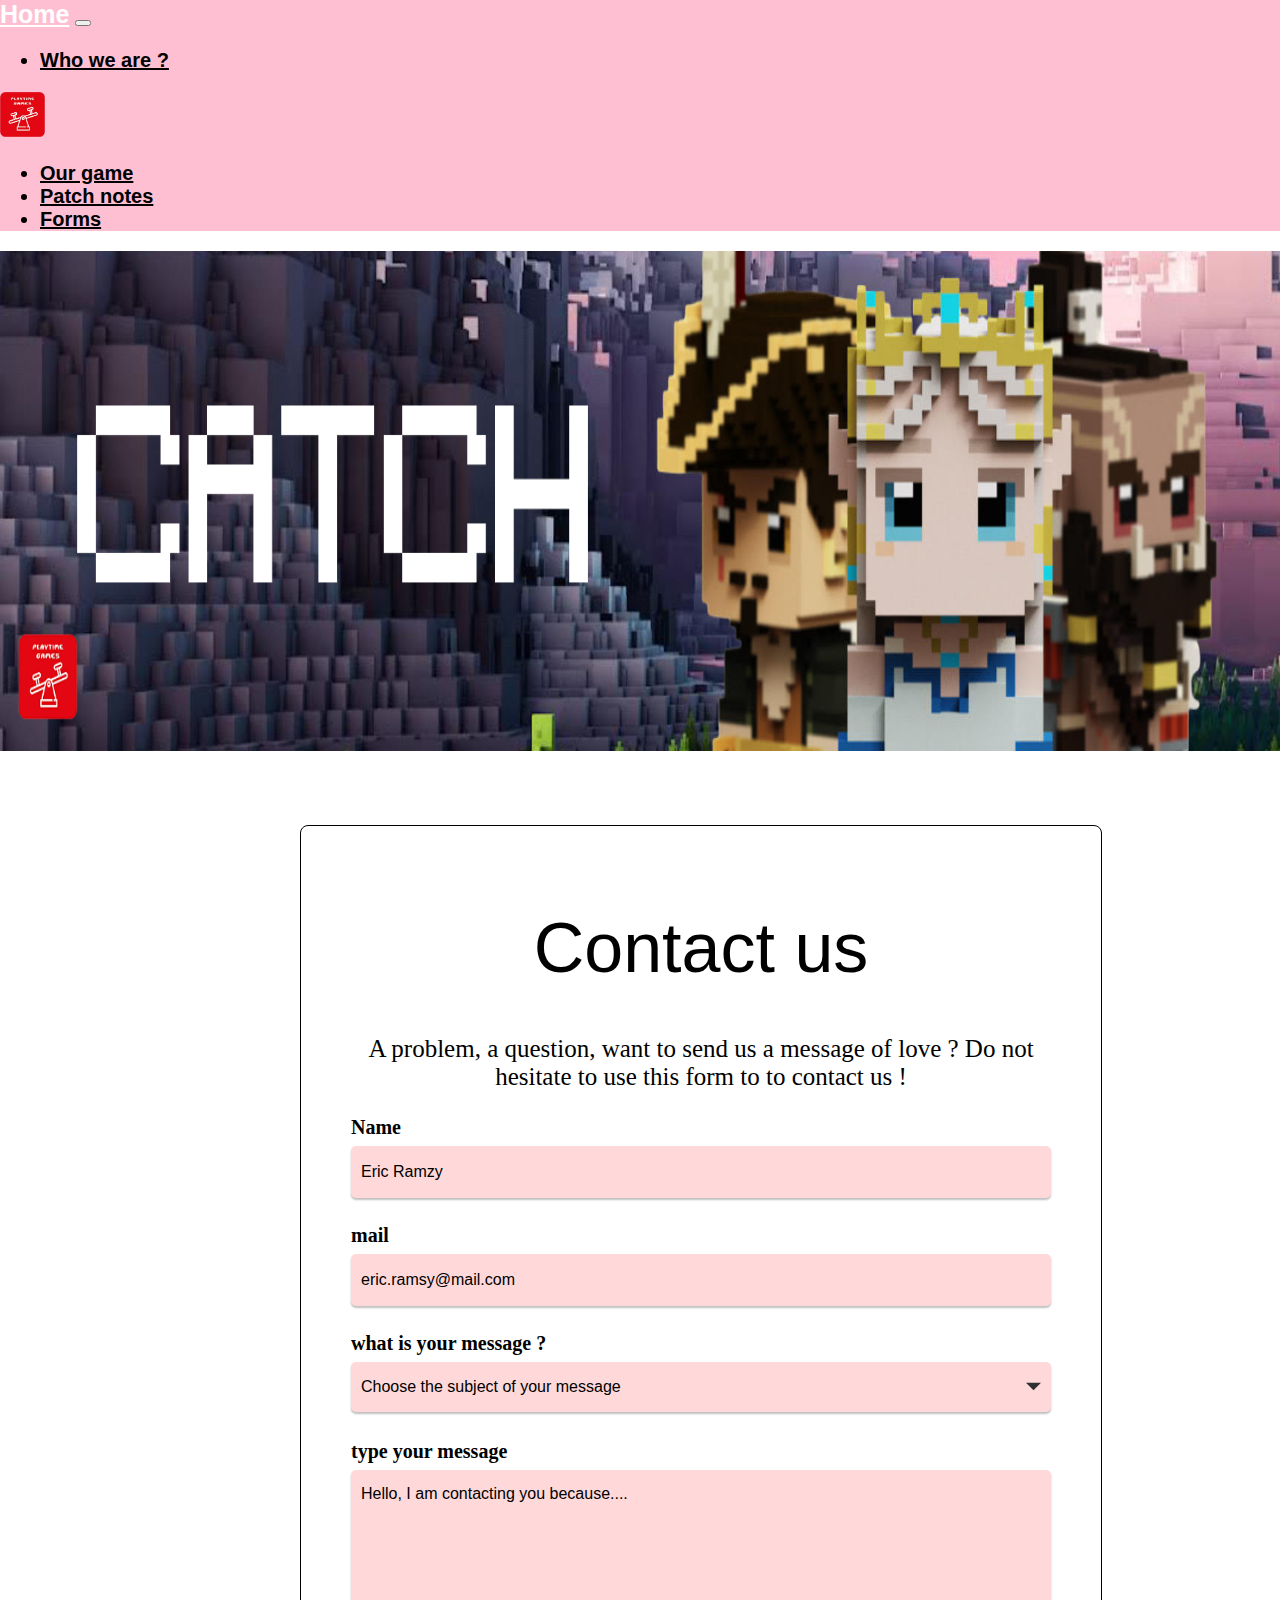
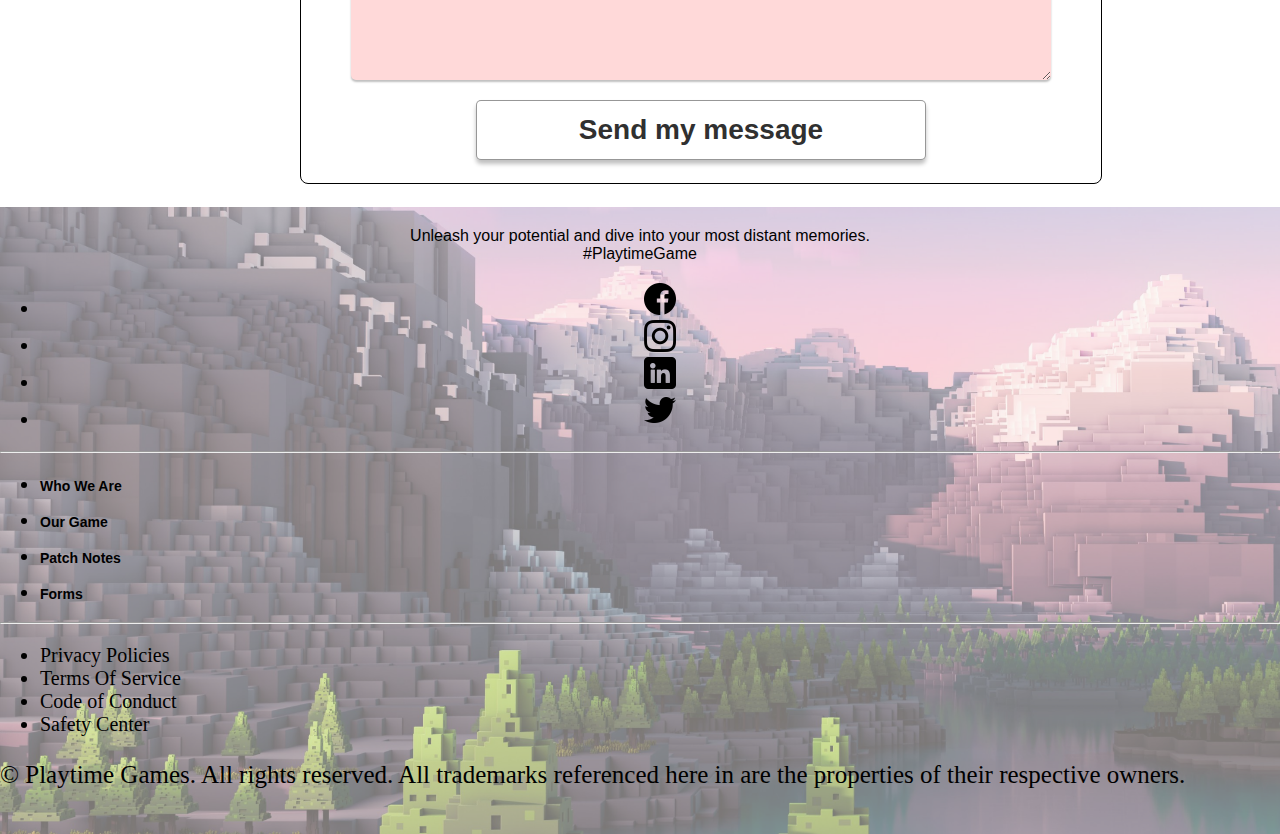
<file: forms.html>
<!DOCTYPE html>
<html lang="en">

    <head>
        <meta charset="UTF-8">
        <meta http-equiv="X-UA-Compatible" content="IE=edge">
        <meta name="viewport" content="width=device-width, initial-scale=1.0">
        <meta name="viewport" content="width=device-width"> 
        <title>Playtime Games</title>
        <link
            href="https://cdn.jsdelivr.net/npm/bootstrap@5.3.0-alpha2/dist/css/bootstrap.min.css"
            rel="stylesheet"
            integrity="sha384-aFq/bzH65dt+w6FI2ooMVUpc+21e0SRygnTpmBvdBgSdnuTN7QbdgL+OapgHtvPp"
            crossorigin="anonymous">
        <link rel="stylesheet" href="css/style.css">
        <link rel="preconnect" href="https://fonts.googleapis.com">
        <link rel="preconnect" href="https://fonts.gstatic.com" crossorigin>
        <link
            href="https://fonts.googleapis.com/css2?family=Oswald&family=Righteous&display=swap"
            rel="stylesheet">
        <link rel="shortcut icon" href="img/Logo/logo.png" type="image/x-icon">
    </head>


    <body>
        <nav class="navbar navbar-expand-lg bg-body-tertiary sticky fontTitre">
            <div class="container-fluid">
                <a class="navbar-brand colorPinkTransition"
                    href="index.html">Home</a>

                <button class="navbar-toggler" type="button"
                    data-bs-toggle="collapse"
                    data-bs-target="#navbarSupportedContent"
                    aria-controls="navbarSupportedContent" aria-expanded="false"
                    aria-label="Toggle navigation">
                    <span class="navbar-toggler-icon"></span>
                </button>
                <ul class="navbar-nav .ms-auto mb-2 mb-lg-0">
                    <li class="nav-item">
                        <a class="nav-link textNav" aria-current="page"
                            href="index.html#equipe">Who we are ?</a>
                    </li>

                </ul>

                <div class="collapse navbar-collapse justify-content-end"
                    id="navbarSupportedContent">
                    <img class="logoNavbar" src="img/Logo/logo.png" alt="Logo de
                        la
                        navbar">
                </div>


                <div class="collapse navbar-collapse justify-content-end"
                    id="navbarSupportedContent">
                    <ul class="navbar-nav .ms-auto mb-2 mb-lg-0">

                        <li class="nav-item">
                            <a class="nav-link textNav" aria-current="page"
                                href="jeu.html">Our game</a>
                        </li>
                        <li class="nav-item">
                            <a class="nav-link textNav" aria-current="page"
                                href="patch.html">Patch notes</a>
                        </li>
                        <li class="nav-item">
                            <a class="nav-link textNav" aria-current="page"
                                href="forms.html">Forms</a>
                        </li>
                    </ul>
                </div>

            </div>
        </nav>
        <img class="bannerImg" src="img/banner/playtimeGames.png" alt="Banner
            Marketing Challenge Playtimes Games Studio">
        <br>
        <br>
        <br>
        <br>


        <section>
            <div class="container">
                <div class="Contact_us">
                    <h1>Contact us</h1>
                    <p>A problem, a question, want to send us a
                        message
                        of love ? Do not hesitate to use this form to
                        to contact us !</p>
                    <form action="/page-traitement-donnees" method="post">
                        <div>
                            <label for="nom">Name</label>
                            <input type="text" id="nom" name="nom"
                                placeholder="Eric Ramzy" required>
                        </div>
                        <div>
                            <label for="email">mail</label>
                            <input type="email" id="email" name="email"
                                placeholder="eric.ramsy@mail.com" required>
                        </div>
                        <div>
                            <label for="sujet">what is your message ?</label>
                            <select name="sujet" id="sujet" required>
                                <option value="" disabled selected hidden>Choose
                                    the subject of your message</option>
                                <option value="Bugs">Bugs</option>
                                <option value="Advice">Advices</option>
                                <option value="Opinion">Opinion</option>
                                <option value="other">Other...</option>
                            </select>
                        </div>
                        <div>
                            <label for="message">type your message</label>
                            <textarea id="message" name="message"
                                placeholder="Hello, I am contacting you because...."
                                required></textarea>
                        </div>
                        <div>
                            <button type="submit">Send my message</button>
                        </div>
                    </form>
                </div>
            </div>

        </section>
        <br>

        <footer class="page-footer pt-5 pt-md-4">
            <div class="container">
                <div class="row justify-center justify-content-md-between">
                    <div class="col-md-6 col-lg-7 col-12 row no-gutters
                        align-items-center">
                        <div class="col-md-9 col-lg-10 col-8">
                            <p class="pageFooter__text p40">Unleash your
                                potential and dive into your most distant
                                memories.</p>
                        </div>
                    </div>
                    <div class="col-md-6 col-lg-5 col-12 row
                        align-items-center">
                        <div class="col-md-12 col-lg-4 d-none d-sm-block">
                            <p class="pageFooter__text">#PlaytimeGame</p>
                        </div>

                        <ul class="col-md-12 col-lg-8 col-12 row
                            justify-content-around justify-content-md-end mg
                            list-unstyled">
                            <li class="col-auto mn text-center">
                                <a href="" title="Facebook" target="_blank"
                                    class="gtm-site-main page-footer__social">
                                    <i class="icon-facebook">
                                        <img src="img/reseau/facebook.png"
                                            alt="logo facebook playtime Games">
                                    </i>
                                </a>
                            </li>
                            <li class="col-auto mn text-center">
                                <a href="" title="Instagram" target="_blank"
                                    class="gtm-site-main page-footer__social">
                                    <i class="icon-instagram">
                                        <img src="img/reseau/instagram.png"
                                            alt="logo instagram playtime Games">
                                    </i>
                                </a>
                            </li>
                            <li class="col-auto mn text-center">
                                <a href="" title="linkedin" target="_blank"
                                    class="gtm-site-main page-footer__social">
                                    <i class="icon-linkedin">
                                        <img src="img/reseau/linkedin.png"
                                            alt="logo linkedin playtime Games">
                                    </i>
                                </a>
                            </li>
                            <li class="col-auto mn text-center">
                                <a href="" title="twitter" target="_blank"
                                    class="gtm-site-main page-footer__social">
                                    <i class="icon-twitter">
                                        <img src="img/reseau/twitter.png"
                                            alt="logo twitter playtime Games">
                                    </i>
                                </a>
                            </li>
                        </ul>
                    </div>
                </div>
            </div>

            <hr class="d-none d-md-block">

            <div class="container px-4">
                <div class="row no-gutters justify-content-md-between pl-2">
                    <div class="row no-gutters justify-content-md-between
                        list-unstyled w-100">
                        <ul class="row no-gutters justify-content-md-between
                            list-unstyled w-100">
                            <li class="menu-item menu-item-type-post_type
                                menu-item-object-page menu-item-4642 col-md-auto
                                col-6">
                                <a href="index.html#equipe" title="Who are we"
                                    class="gtm-site-main page-footer__links
                                    page-footer__white">Who we are</a>
                            </li>
                            <li class="menu-item menu-item-type-post_type
                                menu-item-object-page menu-item-4642 col-md-auto
                                col-6">
                                <a href="jeu.html" title="our game"
                                    class="gtm-site-main page-footer__links
                                    page-footer__white">Our game</a>
                            </li>
                            <li class="menu-item menu-item-type-post_type
                                menu-item-object-page menu-item-4642 col-md-auto
                                col-6">
                                <a href="patch.html" title="Patch Notes"
                                    class="gtm-site-main page-footer__links
                                    page-footer__white">Patch notes</a>
                            </li>
                            <li class="menu-item menu-item-type-post_type
                                menu-item-object-page menu-item-4642 col-md-auto
                                col-6">
                                <a href="forms.html" title="Forms"
                                    class="gtm-site-main page-footer__links
                                    page-footer__white">Forms</a>
                            </li>
                        </ul>
                    </div>
                </div>
            </div>

            <hr class="d-block d-md-none">

            <div class="container">
                <ul class="d-flex flex-wrap pt-4 no-gutters
                    justify-content-md-between list-unstyled">
                    <li class="menu-item menu-item-type-post_type
                        menu-item-object-page menu-item-4633 col-6 col-md-auto">Privacy
                        Policies</li>
                    <li class="menu-item menu-item-type-post_type
                        menu-item-object-page menu-item-4633 col-6 col-md-auto">Terms
                        Of Service</li>
                    <li class="menu-item menu-item-type-post_type
                        menu-item-object-page menu-item-4633 col-6 col-md-auto">Code
                        of Conduct</li>
                    <li class="menu-item menu-item-type-post_type
                        menu-item-object-page menu-item-4633 col-6 col-md-auto">Safety
                        Center</li>
                </ul>
            </div>

            <div class="container py-4">
                <div class="row align-items-center">
                    <div class="col-md-12 col-lg-12 col-12 text-center">
                        <p class="font-size-md text-white text-left">&copy;
                            Playtime Games. All rights reserved. All trademarks
                            referenced here in are the properties of their
                            respective owners.</p>
                    </div>
                </div>
            </div>

        </footer>
    </body>
</html>
</file>
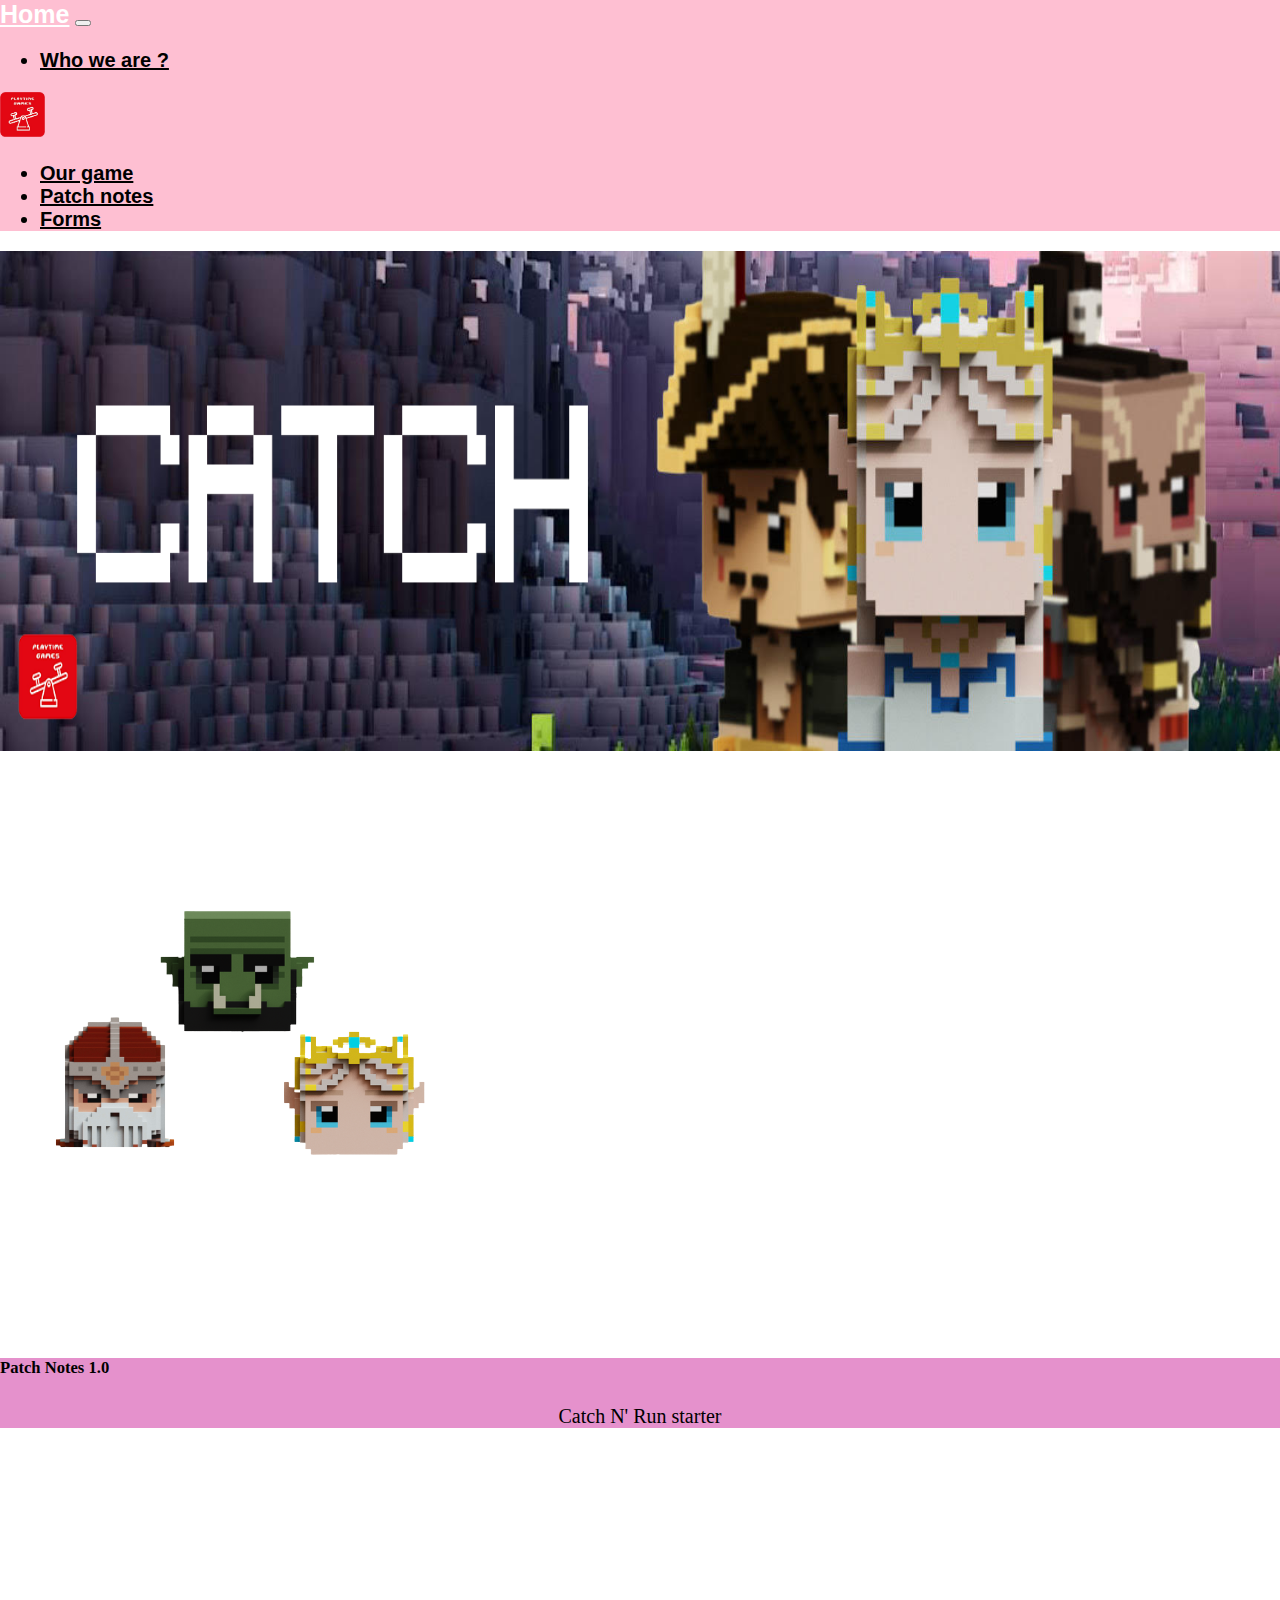
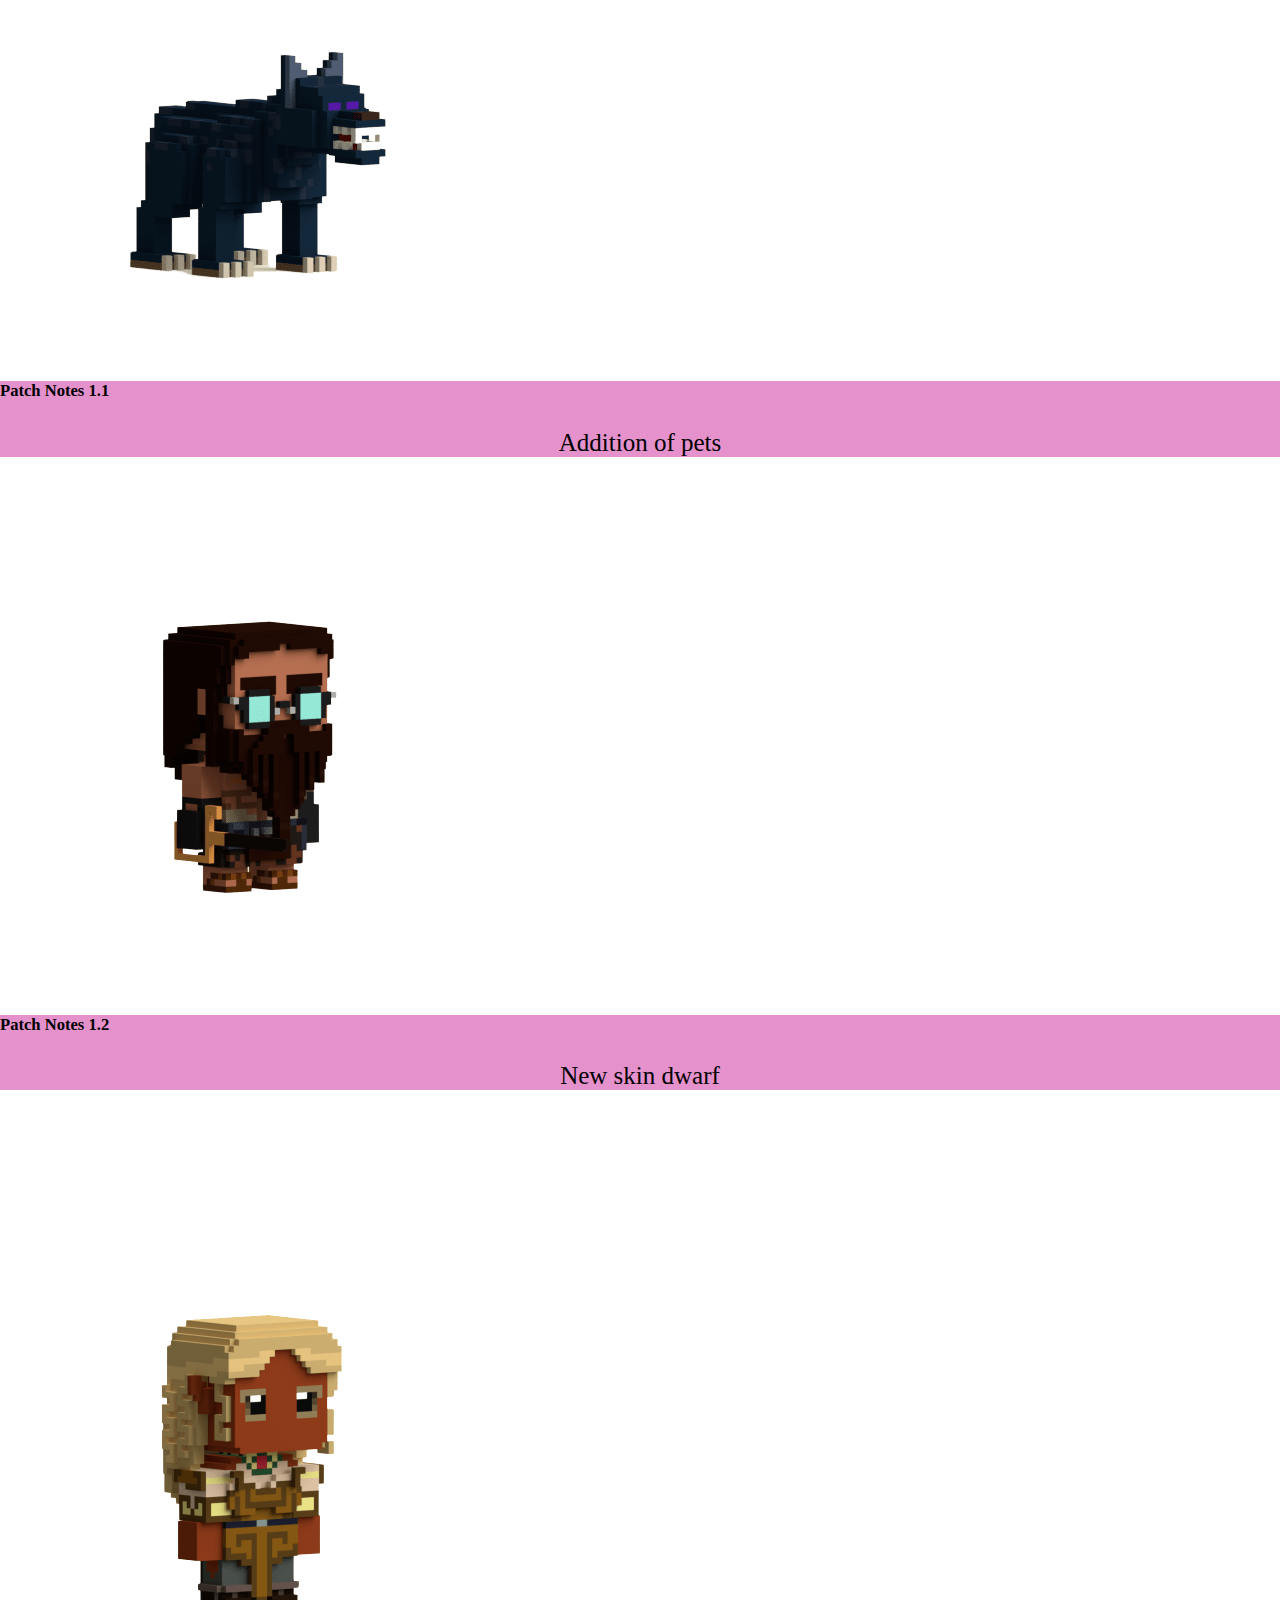
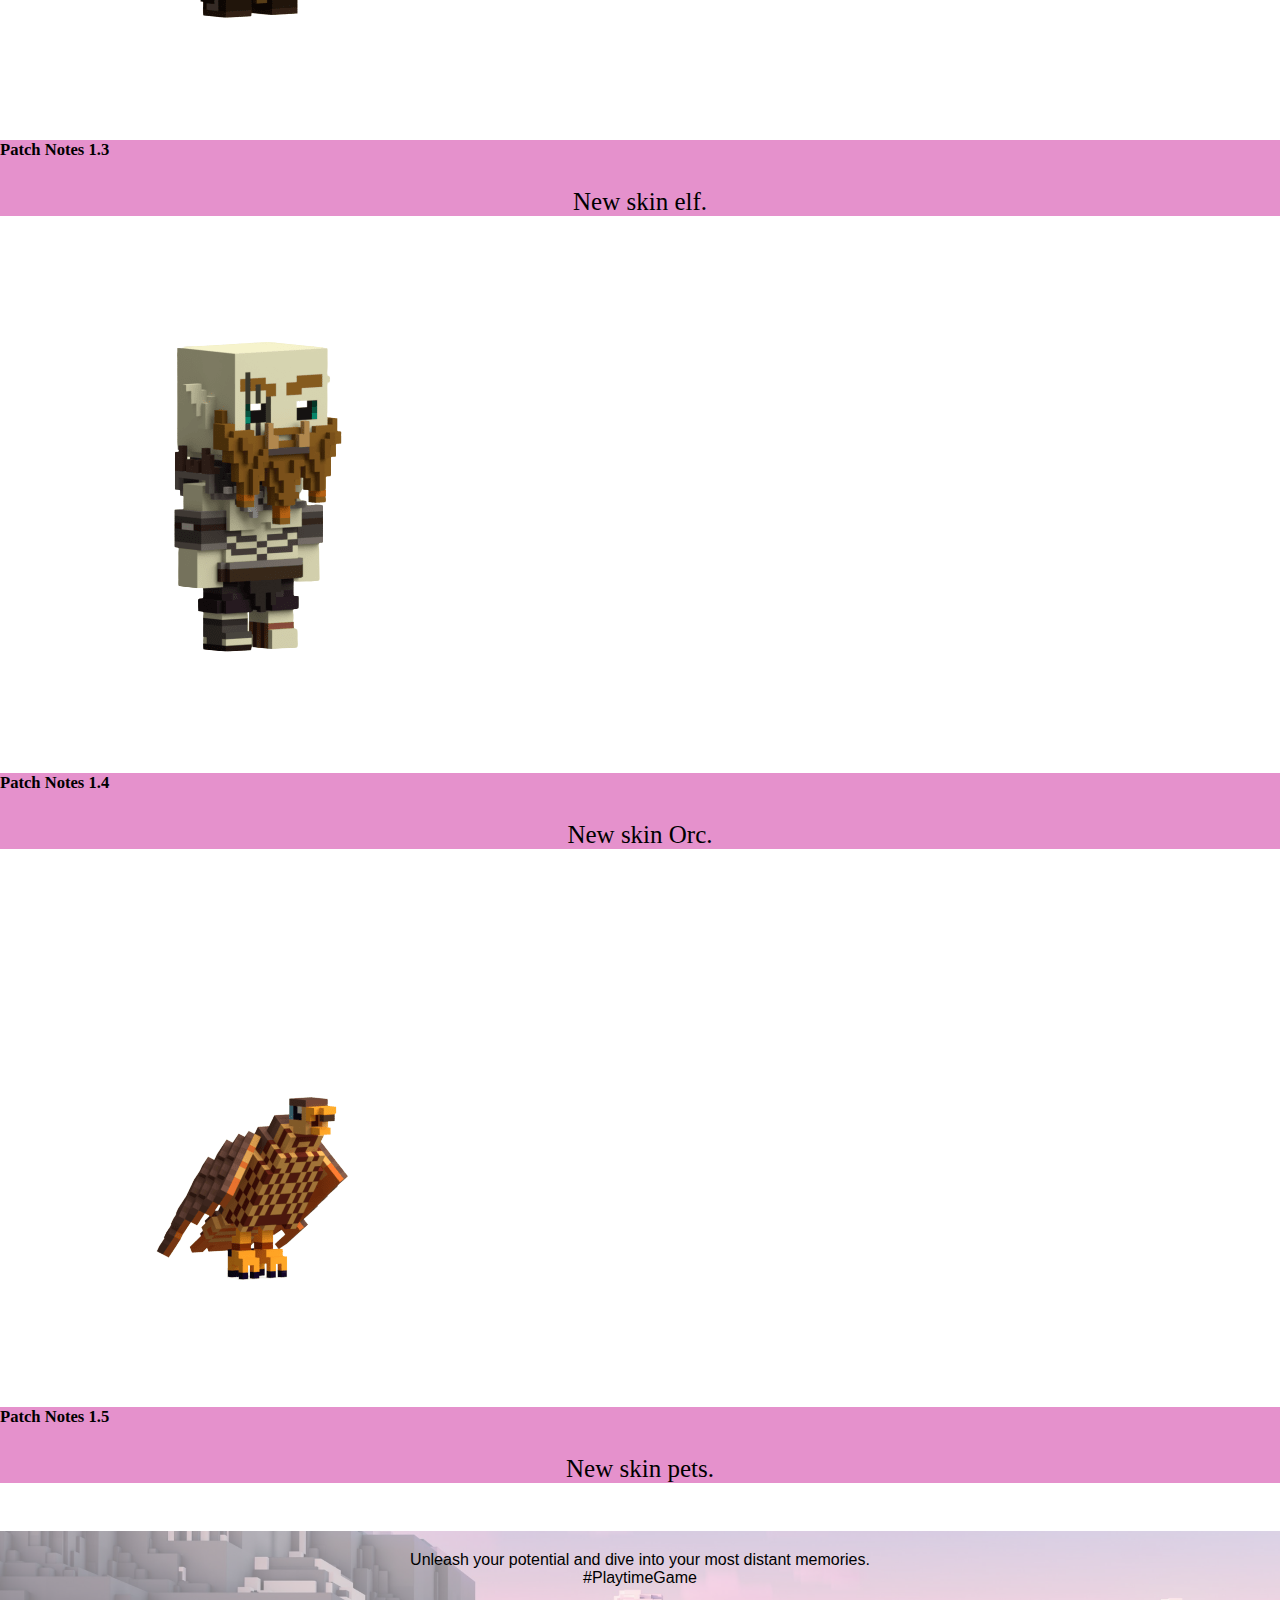
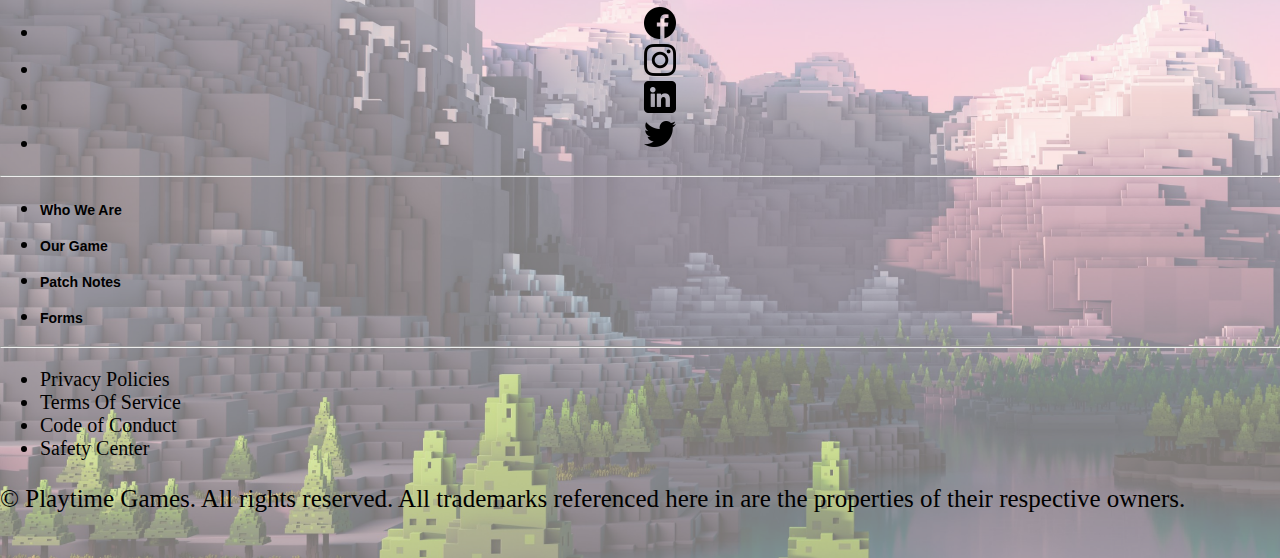
<file: patch.html>
<!DOCTYPE html>
<html lang="en">

    <head>
        <meta charset="UTF-8">
        <meta http-equiv="X-UA-Compatible" content="IE=edge">
        <meta name="viewport" content="width=device-width, initial-scale=1.0">
        <meta name="viewport" content="width=device-width"> 
        <title>Playtime Games</title>
        <link
            href="https://cdn.jsdelivr.net/npm/bootstrap@5.3.0-alpha2/dist/css/bootstrap.min.css"
            rel="stylesheet"
            integrity="sha384-aFq/bzH65dt+w6FI2ooMVUpc+21e0SRygnTpmBvdBgSdnuTN7QbdgL+OapgHtvPp"
            crossorigin="anonymous">
        <link rel="stylesheet" href="css/style.css">
        <link rel="preconnect" href="https://fonts.googleapis.com">
        <link rel="preconnect" href="https://fonts.gstatic.com" crossorigin>
        <link
            href="https://fonts.googleapis.com/css2?family=Oswald&family=Righteous&display=swap"
            rel="stylesheet">
      <link rel="shortcut icon" href="img/Logo/logo.png" type="image/x-icon">

    </head>


    <body>

        <nav class="navbar navbar-expand-lg bg-body-tertiary sticky fontTitre">
            <div class="container-fluid">
                <a class="navbar-brand colorPinkTransition"
                    href="index.html">Home</a>

                <button class="navbar-toggler" type="button"
                    data-bs-toggle="collapse"
                    data-bs-target="#navbarSupportedContent"
                    aria-controls="navbarSupportedContent" aria-expanded="false"
                    aria-label="Toggle navigation">
                    <span class="navbar-toggler-icon"></span>
                </button>
                <ul class="navbar-nav .ms-auto mb-2 mb-lg-0">
                    <li class="nav-item">
                        <a class="nav-link textNav" aria-current="page"
                            href="index.html#equipe">Who we are ?</a>
                    </li>
                    
                </ul>

                <div class="collapse navbar-collapse justify-content-end"
                    id="navbarSupportedContent">
                    <img class="logoNavbar" src="img/Logo/logo.png" alt="Logo de la
                        navbar">
                </div>


                <div class="collapse navbar-collapse justify-content-end"
                    id="navbarSupportedContent">
                    <ul class="navbar-nav .ms-auto mb-2 mb-lg-0">

                        <li class="nav-item">
                            <a class="nav-link textNav" aria-current="page"
                                href="jeu.html">Our game</a>
                        </li>
                        <li class="nav-item">
                            <a class="nav-link textNav" aria-current="page"
                                href="patch.html">Patch notes</a>
                        </li>
                        <li class="nav-item">
                          <a class="nav-link textNav" aria-current="page"
                              href="forms.html">Forms</a>
                      </li>
                    </ul>
                </div>

            </div>
        </nav>
        <img class="bannerImg" src="img/banner/playtimeGames.png" alt="Banner Marketing Challenge Playtimes Games Studio">
        <br>
        <br>
        <br>
        <br>

        <section id="patch">
            <div class="container">
                <div class="card-group">
                    <div class="card">
                      <img src="img/starter/starter.png" class="card-img-top" alt="starter catch n' run playtimeGames Studio">
                      <div class="card-body patch__bg">
                        <h5 class="card-title">Patch Notes 1.0</h5>
                        <p class="patch__text">Catch N' Run starter</p>
                      </div>
                    </div>
                    <div class="card">
                      <img src="img/familier/familier 1.png" class="card-img-top" alt="pets catch n' run playtimeGames Studio">
                      <div class="card-body patch__bg">
                        <h5 class="card-title">Patch Notes 1.1</h5>
                        <p class="card-text">Addition of pets</p>
                      </div>
                    </div>
                    <div class="card">
                      <img src="img/dwarf/dwarf 1.png" class="card-img-top" alt="dwarf catch n' run">
                      <div class="card-body patch__bg">
                        <h5 class="card-title">Patch Notes 1.2</h5>
                        <p class="card-text">New skin dwarf</p>

                      </div>
                    </div>
                  </div>
            </div>
            <br>
            <br>
            <br>
            <br>
            <div class="container">
                <div class="card-group">
                    <div class="card">
                      <img src="img/elf/elf 1.png" class="card-img-top" alt="elf catch n' run">
                      <div class="card-body patch__bg">
                        <h5 class="card-title">Patch Notes 1.3</h5>
                        <p class="card-text">New skin elf.</p>
                      </div>
                    </div>
                    <div class="card">
                      <img src="img/orc/orc 1.png" class="card-img-top" alt="orc catch n' run">
                      <div class="card-body patch__bg">
                        <h5 class="card-title">Patch Notes 1.4</h5>
                        <p class="card-text">New skin Orc.</p>
                      </div>
                    </div>
                    <div class="card">
                      <img src="img/familier/familier 2.png" class="card-img-top" alt="pets catch n' Run">
                      <div class="card-body patch__bg">
                        <h5 class="card-title">Patch Notes 1.5</h5>
                        <p class="card-text">New skin pets.</p>
                      </div>
                    </div>
                  </div>
            </div>
        </section>
<br>

        <footer class="page-footer pt-5 pt-md-4">
          <div class="container">
              <div class="row justify-center justify-content-md-between">
                  <div class="col-md-6 col-lg-7 col-12 row no-gutters
                      align-items-center">
                      <div class="col-md-9 col-lg-10 col-8">
                          <p class="pageFooter__text p40">Unleash your
                              potential and dive into your most distant
                              memories.</p>
                      </div>
                  </div>
                  <div class="col-md-6 col-lg-5 col-12 row
                      align-items-center">
                      <div class="col-md-12 col-lg-4 d-none d-sm-block">
                          <p class="pageFooter__text">#PlaytimeGame</p>
                      </div>

                      <ul class="col-md-12 col-lg-8 col-12 row
                          justify-content-around justify-content-md-end mg
                          list-unstyled">
                          <li class="col-auto mn text-center">
                              <a href="" title="Facebook" target="_blank"
                                  class="gtm-site-main page-footer__social">
                                  <i class="icon-facebook">
                                      <img src="img/reseau/facebook.png"
                                          alt="logo facebook playtime Games">
                                  </i>
                              </a>
                          </li>
                          <li class="col-auto mn text-center">
                              <a href="" title="Instagram" target="_blank"
                                  class="gtm-site-main page-footer__social">
                                  <i class="icon-instagram">
                                      <img src="img/reseau/instagram.png"
                                          alt="logo instagram playtime Games">
                                  </i>
                              </a>
                          </li>
                          <li class="col-auto mn text-center">
                              <a href="" title="linkedin" target="_blank"
                                  class="gtm-site-main page-footer__social">
                                  <i class="icon-linkedin">
                                      <img src="img/reseau/linkedin.png"
                                          alt="logo linkedin playtime Games">
                                  </i>
                              </a>
                          </li>
                          <li class="col-auto mn text-center">
                              <a href="" title="twitter" target="_blank"
                                  class="gtm-site-main page-footer__social">
                                  <i class="icon-twitter">
                                      <img src="img/reseau/twitter.png"
                                          alt="logo twitter playtime Games">
                                  </i>
                              </a>
                          </li>
                      </ul>
                  </div>
              </div>
          </div>
          
          <hr class="d-none d-md-block">

          <div class="container px-4">
              <div class="row no-gutters justify-content-md-between pl-2">
                  <div class="row no-gutters justify-content-md-between list-unstyled w-100">
                      <ul class="row no-gutters justify-content-md-between list-unstyled w-100">
                          <li class="menu-item menu-item-type-post_type menu-item-object-page menu-item-4642 col-md-auto col-6">
                              <a href="index.html#equipe" title="Who are we" class="gtm-site-main  page-footer__links page-footer__white">Who we are</a>
                          </li>
                          <li class="menu-item menu-item-type-post_type menu-item-object-page menu-item-4642 col-md-auto col-6">
                              <a href="jeu.html" title="our game" class="gtm-site-main  page-footer__links page-footer__white">Our game</a>
                          </li>
                          <li class="menu-item menu-item-type-post_type menu-item-object-page menu-item-4642 col-md-auto col-6">
                              <a href="patch.html" title="Patch Notes" class="gtm-site-main  page-footer__links page-footer__white">Patch notes</a>
                          </li>
                          <li class="menu-item menu-item-type-post_type menu-item-object-page menu-item-4642 col-md-auto col-6">
                              <a href="forms.html" title="Forms" class="gtm-site-main  page-footer__links page-footer__white">Forms</a>
                          </li>
                      </ul>
                  </div>
              </div>
          </div>

          <hr class="d-block d-md-none">

          <div class="container">
              <ul class="d-flex flex-wrap pt-4 no-gutters justify-content-md-between list-unstyled">
                  <li class="menu-item menu-item-type-post_type menu-item-object-page menu-item-4633 col-6 col-md-auto">Privacy Policies</li>
                  <li class="menu-item menu-item-type-post_type menu-item-object-page menu-item-4633 col-6 col-md-auto">Terms Of Service</li>
                  <li class="menu-item menu-item-type-post_type menu-item-object-page menu-item-4633 col-6 col-md-auto">Code of Conduct</li>
                  <li class="menu-item menu-item-type-post_type menu-item-object-page menu-item-4633 col-6 col-md-auto">Safety Center</li>
              </ul>
          </div>

          <div class="container py-4">
              <div class="row align-items-center">
                  <div class="col-md-12 col-lg-12 col-12 text-center">
                      <p class="font-size-md text-white text-left">&copy; Playtime Games. All rights reserved. All trademarks referenced here in are the properties of their respective owners.</p>
                  </div>
              </div>
          </div>
          
      </footer>
    </body>
</html>
</file>
<file: css/style.css>
/* Style pour tous les écrans */
body {
    font-size: 16px;
  }
  
  /* Style pour les écrans de taille moyenne (tablettes) */
  @media only screen and (min-width: 768px) {
    body {
      font-size: 18px;
    }
    .img{
        max-width: 50% !important;
    }
  }
  
  /* Style pour les grands écrans (ordinateurs de bureau) */
  @media only screen and (min-width: 992px) {
    body {
      font-size: 20px;
    }
    .img{
        max-width: 33% !important;
    }
  }
  
  /* Style pour les petits écrans (téléphones) */
  @media only screen and (max-width: 767px) {
    body {
      font-size: 14px;
    }
    .img{
        max-width: 100% !important;
    }
  }

/*structure de la page*/
html,
body {
    margin: 0;
    padding: 0;
    scroll-behavior: smooth;
    background-color: #ffffff;
}


/*textes*/
.fontTitre {
    font-family: "Georgia", sans-serif;
}

h1 {
    text-align: center;
    padding-top: 5%;
    font-family: "Georgia", sans-serif;
    font-size: 350%;
    font-weight: bold;
    color: #000000;
}

h2 {
    text-align: center;
    padding-top: 5%;
    font-family: "Georgia", sans-serif;
    font-size: 350%;
    color: #3d3d3d;
}

h3 {
    text-align: center;
    font-family: "Georgia", sans-serif;
    margin-top: 2%;
    font-size: 250%;
    margin-bottom: 2%;
    color: #3d3d3d;
}

p {
    text-align: center;
    margin-top: 2%;
    font-size: 125%;
}

.descriptifChallenge{
    font-size: 150% !important;
    font-family: "Georgia", sans-serif;
}


/*navbar*/

.navbar{
    background-color: #febfd2 !important;
}

.sticky {
    position: sticky;
    top: 0;
    width: 100%;
    z-index: 1;
}

.logoNavbar{
    width: 45px;
    height: 45px;
}

.colorPinkTransition {
    color: #000000;
    transition: 0.5s;
    font-size: 125%;
    font-weight: bold;
}

.colorPinkTransition:hover {
    font-weight: bold;
    color: #ffffff;
}

.textNav {
    color: #000000;
    transition: 0.5s;
    font-weight: bolder;
}

.textNav:hover {
    color: black;
}

#equipe {
    scroll-margin-top: 55px;
}

.bannerImg{
    width: 1900px !important;
    height:500px;
}

/* Section */

.home__about{
    padding: 60px 0;
    margin: -30px 0 0 0;
}

.challengeImg{
    width: 500px;
    height: 400px;
}
.mobileImg{
    width: 500px;
    height: 400px;
}
.trailerImg{
    width: 600px;
    height: 200px;
}
.home__careers{
    padding: 60px 0;
    background-color: #febfd2 !important;
}
.home__careers--text{
    font-size: 16px;
    color: #000;
    font-weight: 300;
    font-family: "Georgia", sans-serif;
}
.home__careers--title{
    font-size: 16px;
    color: #2b2434;
    font-weight: 600;
    font-family: "Georgia", sans-serif;
}
.home__careers--subtitle{
    font-size: 32px;
    color: 0;
    font-weight: 300;
    font-family: "Georgia", sans-serif;
    margin: 20px 0;
}

.patch__title{
    margin-left: 280px;
}

.colorCard{
    margin-left: 250px;
    background-color: #fa91b1 !important;
}
/* Team */

.home__team{
    padding: 60px 0;
    background-color: #fa91b1 !important;
}
.pdp {
    margin-left: 50px;
    width: 75% !important;
    height: 75% !important;
}

.centerText {
    text-align: center;
}

/* Game Catch n' Run */

.game__trailer{
    padding: 60px 0;
    margin: -30px 0 0 0;
}
.videoPadding{
    margin-top: 85px;
}
.game__title{
    font-size: 16px;
    color: #299eff;
    font-weight: 600;
    font-family: "Georgia", sans-serif;
}
.game__txt{
    font-size: 16px;
    color: #000;
    font-weight: 300;
    font-family: "Georgia", sans-serif;
}

.game__rules{
    padding: 60px 0;
    background-color: #febfd2 !important;
}

.game__opinion{
    padding: 60px 0;
}

.border-margin-page{
  width: 1400px;
  padding-top: 10px;
  padding-bottom: 10px;
  margin-left: auto;
  margin-right: auto;
  position: relative;
  background-color: #fff;
  box-sizing: border-box;
  display: block;
  border-radius: 10px;
}
.border-margin-content{
  width: 1400px;
  padding-top: 10px;
  padding-bottom: 10px;
  margin-left: auto;
  margin-right: auto;
  position: relative;
  box-sizing: border-box;
  display: block;
  border-radius: 10px;
}

.mapImg{
    padding: 0;
    margin-left: 400px;
    width: 40%;
    height: 30%;
}
.mobilesImg{
    padding: 0;
    width: 300px;
    height: 400px;
}

/* patch notes */

.patch__text{
    font-size: 20px;
}

.patch__bg{
    background-color: #e591cc;
}

.position{
    margin-left: 150px;
}

/* Media */

.Contact_us {
    margin-left: 300px;
    width: 700px;
    border: 1px solid;
    border-radius: 8px;
    padding: 0 50px 0 50px;
    background: white;
}

.Contact_us > h1 {
    font-weight: 500;
}

.Contact_us > p {
    font-weight: 300;
}

form div {
    width: 100%;
    display: flex;
    flex-direction: column;
    min-height: 83px;
    margin-top: 25px;
}

form div > label {
    margin-bottom: 7px;
    font-weight: 600;
}

form div > input, form div > select, form div > textarea {
    background: #FFD9D9;
    border: none;
    border-radius: 5px;
    font-size: 16px;
    font-weight: 500;
    font-family: "Georgia", sans-serif;
    box-shadow: 0px 2px 2px 0px rgba(0,0,0,0.25);
}

form div > input, form div > select {
    height: 50px;
    padding-left: 10px;
}

form div > select {
    appearance: none;
    background-size: 15px;
    background-image: url('[data-uri]');
    background-position: right 10px top 50%;
    background-repeat: no-repeat;
}

form div > textarea {
    height: 195px;
    padding: 15px 0px 0px 10px;
}

form div > input::placeholder, form div > textarea::placeholder {
    color: black;
}

form div > select:invalid {
    color: black;
}

form div > select option {
    background: black;
    color: #303030;
}

form div:last-child {
    align-items:center;
    margin-top: 20px;
}

form button {
    width: 450px;
    max-width: 500px;
    height: 60px;
    font-weight: 700;
    font-size: 28px;
    background: white;
    border: rgba(48, 48, 48, 0.5) solid 1px;
    border-radius: 5px;
    box-shadow: 0px 4px 4px 0px rgba(0,0,0,0.25);
    color: #303030;
}

/* Footer */

.page-footer{
    background: url("../img/footer.png");
    background-size: cover;
    padding: 20px 0;
}

.pageFooter__text{
    font-size: 16px;
    color: #000;
    font-weight: 500;
    font-family: "Georgia", sans-serif;
    margin: 0;
}

.text-center{
    text-align: center !important;
}

.page-footer__social a{
    font-size: 20px;
    color: #000;
    font-weight: 600;
    font-family: "Georgia", sans-serif;
    text-decoration: underline;
}
.page-footer__social img{
    width: 2rem !important;
    height: 2rem !important;
}

.page-footer__links{
    font-size: 14px;
    color: #000;
    font-weight: 400;
    font-family: "Georgia", sans-serif;
    text-decoration: none;
    display: block;
    margin: 15px 0;
    text-transform: capitalize;
}

.page-footer__white{
    font-size: 14px;
    color: #000;
    font-weight: bold;
    font-family: "Georgia", sans-serif;
    text-transform: capitalize;
}

.text-white{
    color: #000 !important;
}

.text-left{
    text-align: left !important;
}
</file>
